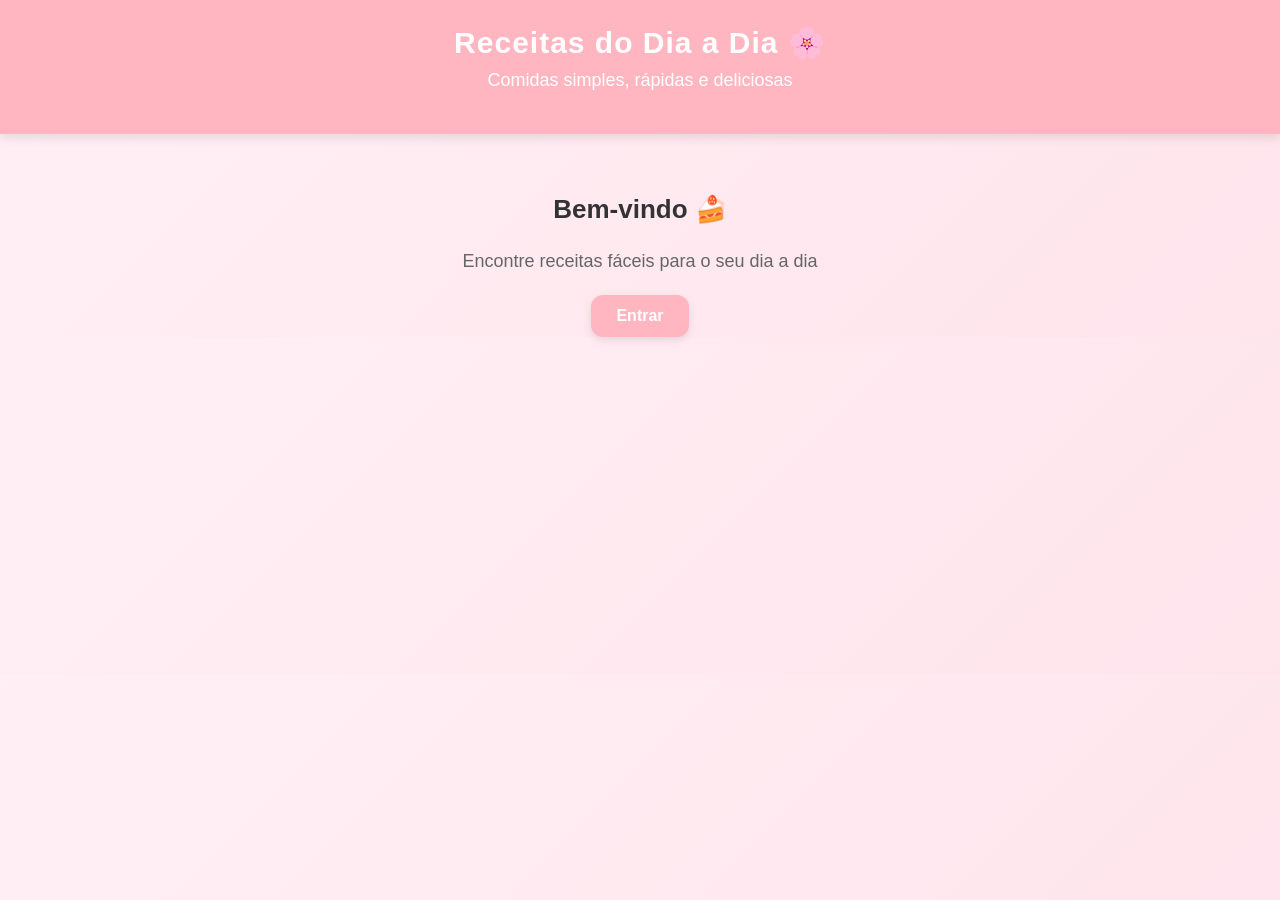
<file: index.html>
<!DOCTYPE html>
<html lang="pt-BR">

<head>
    <meta charset="UTF-8">
    <title>Receitas do Dia a Dia</title>
    <meta name="viewport" content="width=device-width, initial-scale=1.0">
  <link rel="stylesheet" href="inicio.css">

</head>

<body>

    <header class="header">
        <h1>Receitas do Dia a Dia 🌸</h1>
        <p>Comidas simples, rápidas e deliciosas</p>
    </header>

    <section class="hero">
        <h2>Bem-vindo 🍰</h2>
        <p>Encontre receitas fáceis para o seu dia a dia</p>

        <div class="botoes">
            <a href="home.html" class="btn">Entrar</a>

        </div>
    </section>
   
</body>

</html>
</file>
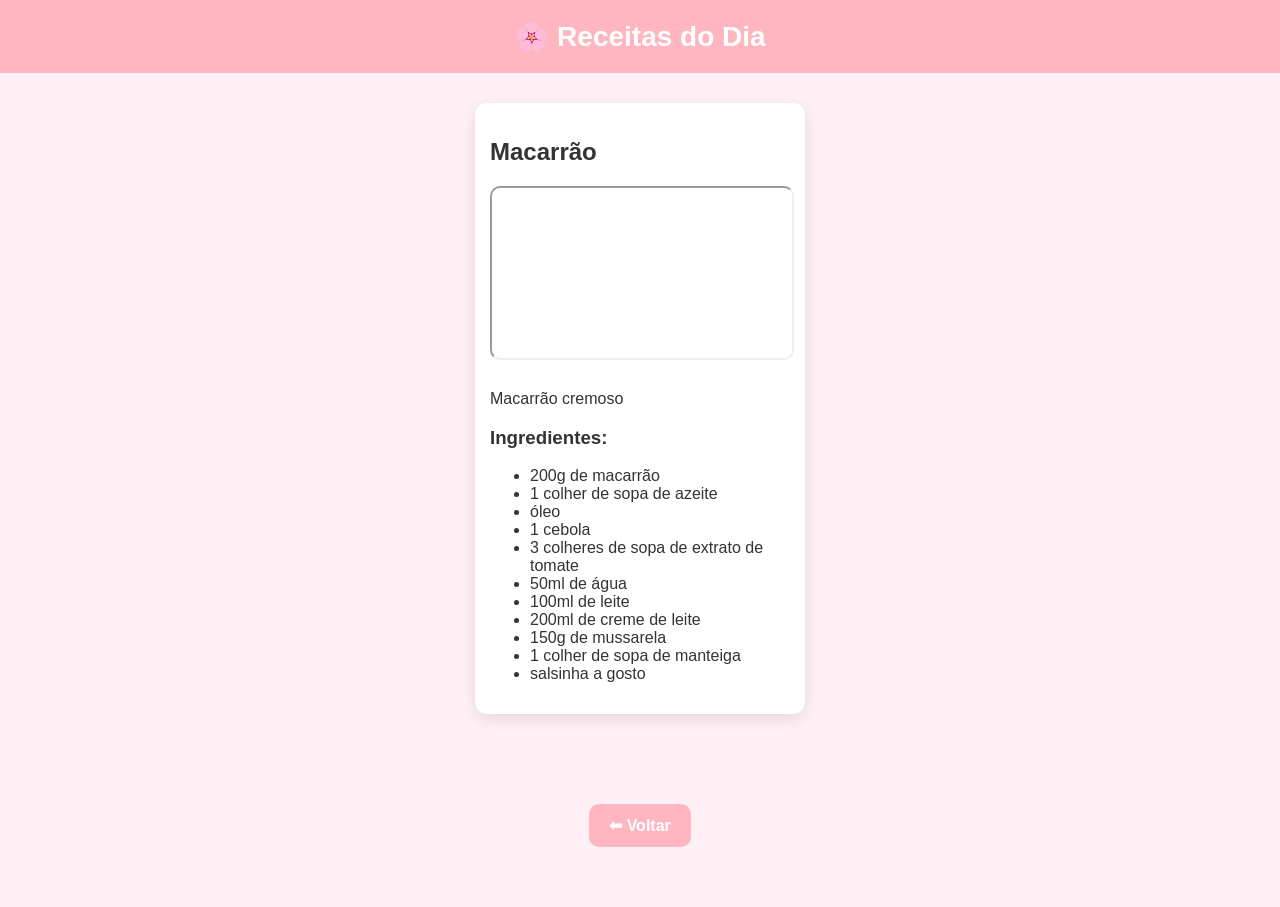
<file: comida.html>
<!DOCTYPE html>
<html lang="en">

<head>
    <meta charset="UTF-8">
    <meta name="viewport" content="width=device-width, initial-scale=1.0">
    <link rel="stylesheet" href="comida.css">
    <title>comida</title>
</head>

<body>


    <h1> 🌸 Receitas do Dia</h1>

    <div class="container">
        <!-- RECEITA 1 -->
        <div class="card">
            <h2>Macarrão</h2>

            <iframe src="https://www.youtube.com/embed/WvqbI5RLMQ4" allowfullscreen></iframe>

            <p>Macarrão cremoso</p>

            <h3>Ingredientes:</h3>
            <ul>
                <li>200g de macarrão</li>
                <li>1 colher de sopa de azeite</li>
                <li>óleo</li>
                <li>1 cebola</li>
                <li>3 colheres de sopa de extrato de tomate</li>
                <li>50ml de água</li>
                <li>100ml de leite</li>
                <li>200ml de creme de leite</li>
                <li>150g de mussarela</li>
                <li>1 colher de sopa de manteiga</li>
                <li>salsinha a gosto</li>


            </ul>
        </div>
    </div>
    <!-- 🔙 BOTÃO DE VOLTAR -->
    <div style="text-align:center; margin: 30px;">
        <a href="home.html" class="btn-voltar">⬅ Voltar </a>
    </div>

</body>

</html>
</file>
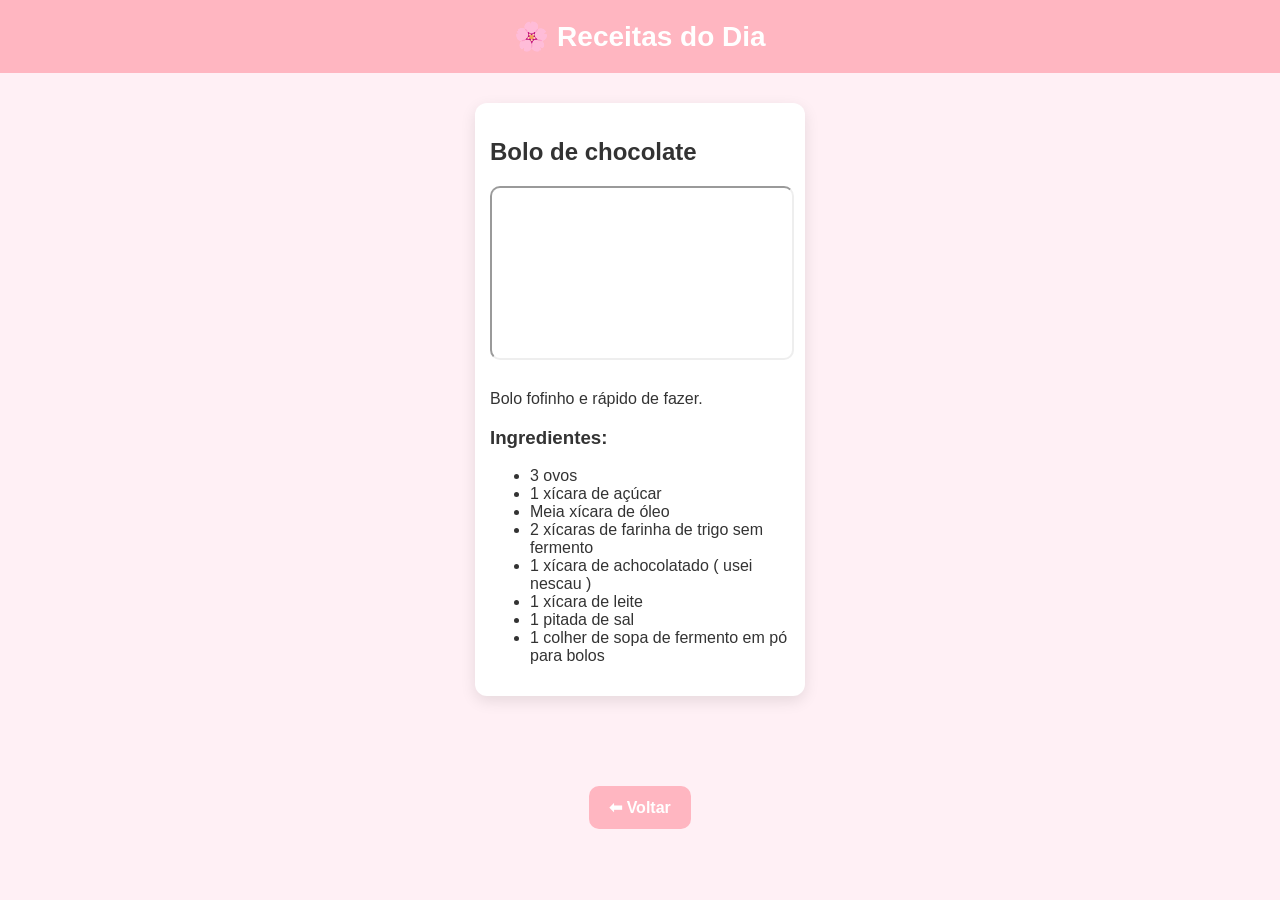
<file: Doce.html>
<!DOCTYPE html>
<html lang="en">

<head>
    <meta charset="UTF-8">
    <meta name="viewport" content="width=device-width, initial-scale=1.0">
    <link rel="stylesheet" href="Doce.css">
    <title>Doce</title>
</head>

<body>


    <h1> 🌸 Receitas do Dia</h1>

    <div class="container">
        <div class="card">
            <h2>Bolo de chocolate</h2>

            <iframe src="https://www.youtube.com/embed/jBIrssJu6os" allowfullscreen></iframe>

            <p>Bolo fofinho e rápido de fazer.</p>

            <h3>Ingredientes:</h3>
            <ul>
                <li>3 ovos </li>
                <li>1 xícara de açúcar </li>
                <li>Meia xícara de óleo </li>
                <li>2 xícaras de farinha de trigo sem fermento </li>
                <li>1 xícara de achocolatado ( usei nescau ) </li>
                <li>1 xícara de leite </li>
                <li>1 pitada de sal </li>
                <li>1 colher de sopa de fermento em pó para bolos </li>

            </ul>
        </div>
    </div>
    <!-- 🔙 BOTÃO DE VOLTAR -->
    <div style="text-align:center; margin: 30px;">
        <a href="home.html" class="btn-voltar">⬅ Voltar</a>
    </div>
</body>

</html>
</file>
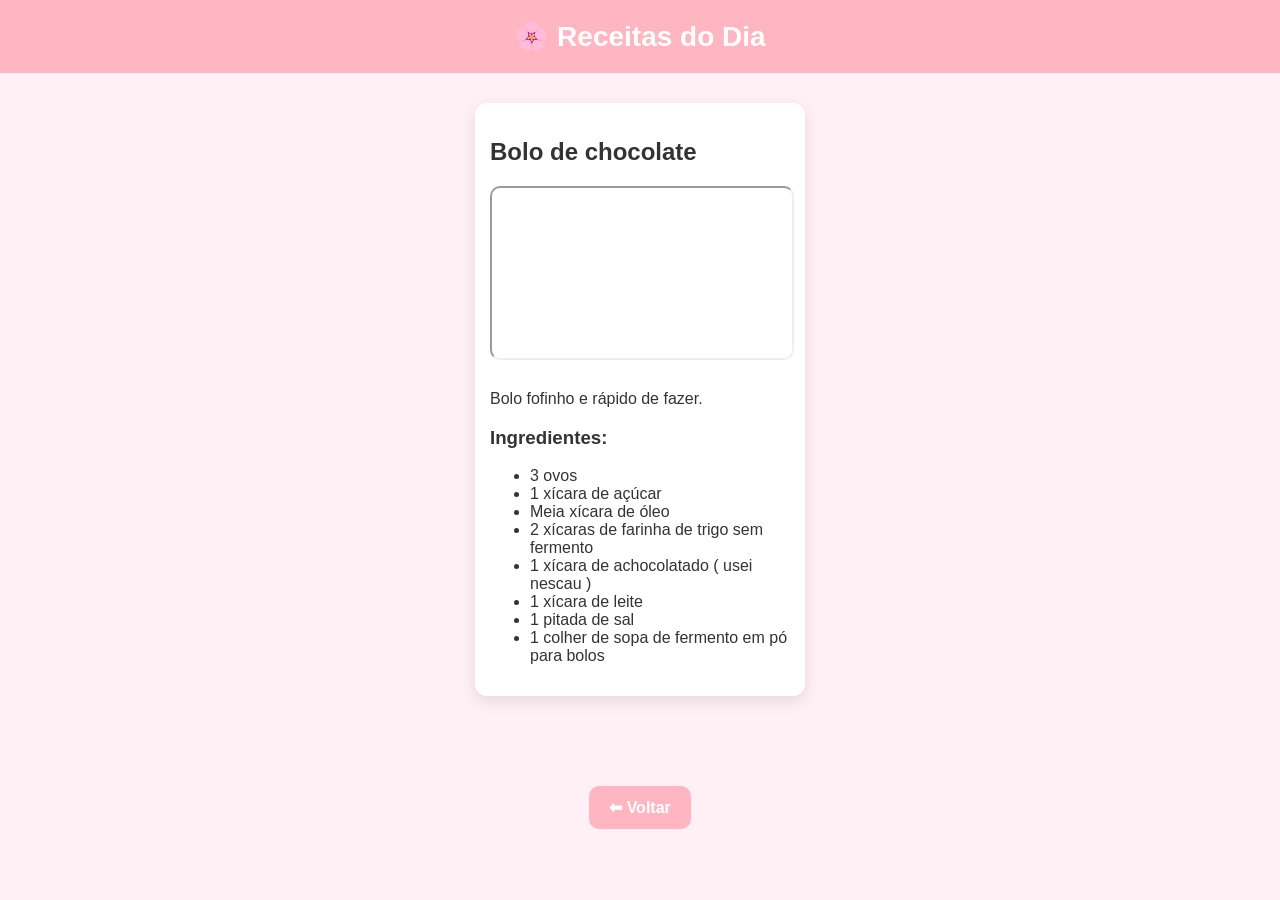
<file: Doses.html>
<!DOCTYPE html>
<html lang="en">

<head>
    <meta charset="UTF-8">
    <meta name="viewport" content="width=device-width, initial-scale=1.0">
    <link rel="stylesheet" href="Doses.css">
    <title>Doses</title>
</head>

<body>


    <h1> 🌸 Receitas do Dia</h1>

    <div class="container">
        <div class="card">
            <h2>Bolo de chocolate</h2>

            <iframe src="https://www.youtube.com/embed/jBIrssJu6os" allowfullscreen></iframe>

            <p>Bolo fofinho e rápido de fazer.</p>

            <h3>Ingredientes:</h3>
            <ul>
                <li>3 ovos </li>
                <li>1 xícara de açúcar </li>
                <li>Meia xícara de óleo </li>
                <li>2 xícaras de farinha de trigo sem fermento </li>
                <li>1 xícara de achocolatado ( usei nescau ) </li>
                <li>1 xícara de leite </li>
                <li>1 pitada de sal </li>
                <li>1 colher de sopa de fermento em pó para bolos </li>

            </ul>
        </div>
    </div>
    <!-- 🔙 BOTÃO DE VOLTAR -->
    <div style="text-align:center; margin: 30px;">
        <a href="home.html" class="btn-voltar">⬅ Voltar</a>
    </div>
</body>

</html>
</file>
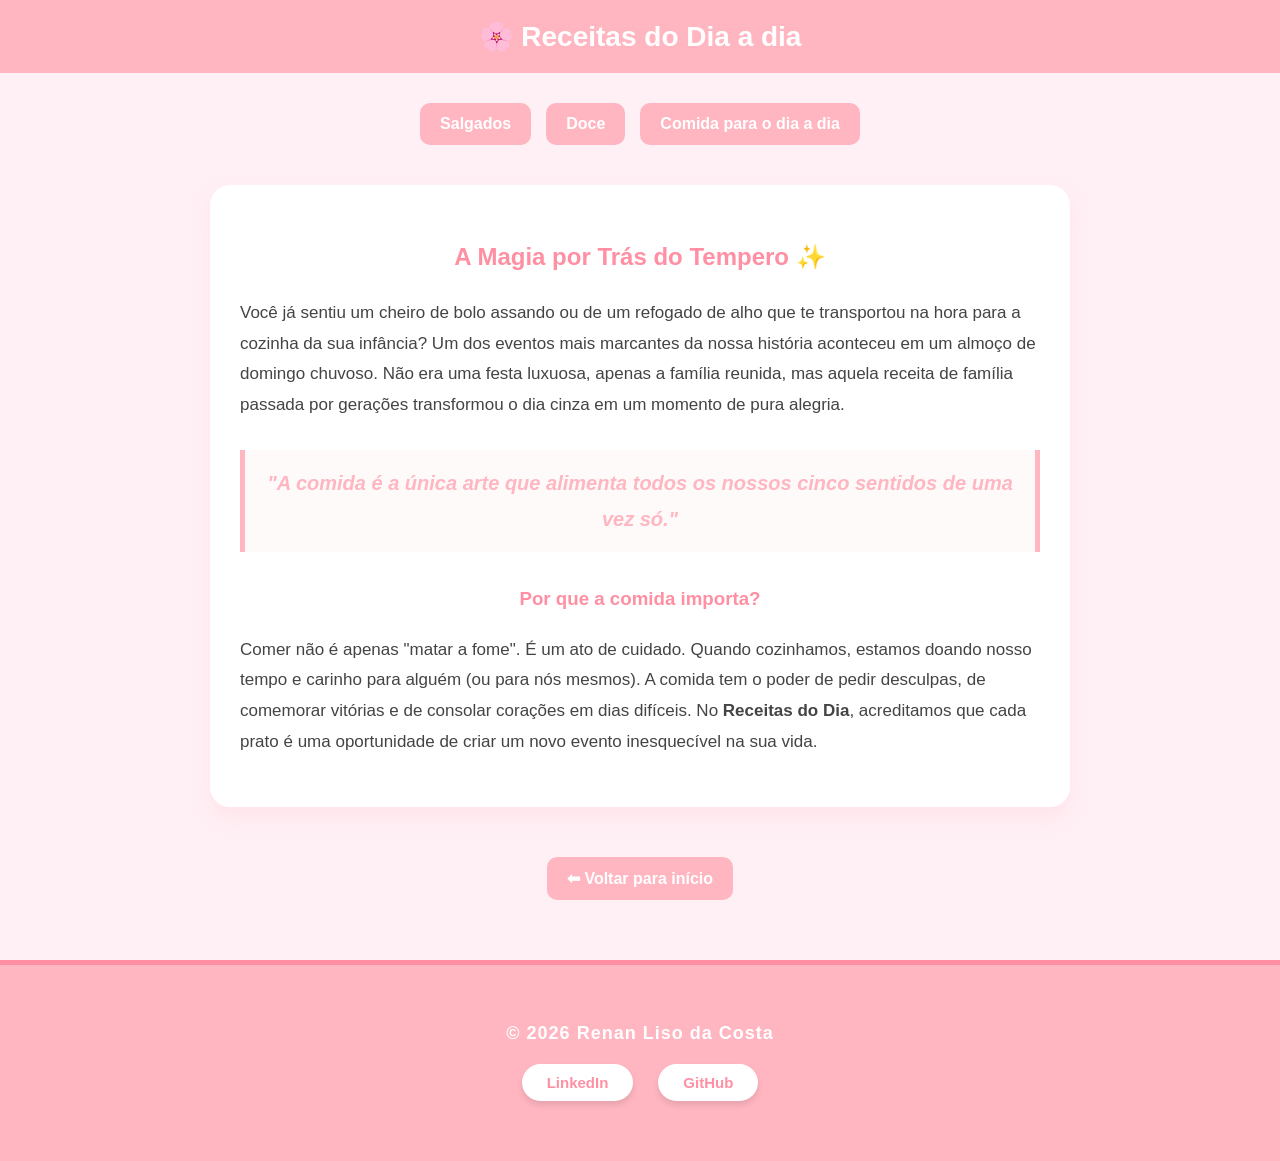
<file: home.html>
<!DOCTYPE html>
<html lang="pt-BR">

<head>
    <meta charset="UTF-8">
    <title>Receitas do Dia</title>
    <meta name="viewport" content="width=device-width, initial-scale=1.0">
    <link rel="stylesheet" href="home.css">
</head>

<body>

    <h1>🌸 Receitas do Dia a dia</h1>

    <!-- Agrupamos os links principais aqui -->
    <nav class="menu-principal">
        <a href="Salgados.html">Salgados</a>
        <a href="Doce.html">Doce</a>
        <a href="comida.html">Comida para o dia a dia</a>
    </nav>


    <section class="historia-comida">
        <h2>A Magia por Trás do Tempero ✨</h2>

        <p>
            Você já sentiu um cheiro de bolo assando ou de um refogado de alho que te transportou na hora para a cozinha da sua infância?
            Um dos eventos mais marcantes da nossa história aconteceu em um almoço de domingo chuvoso. Não era uma festa luxuosa,
            apenas a família reunida, mas aquela receita de família passada por gerações transformou o dia cinza em um momento de pura alegria.
        </p>

        <div class="destaque-texto">
            "A comida é a única arte que alimenta todos os nossos cinco sentidos de uma vez só."
        </div>

        <h3>Por que a comida importa?</h3>
        <p>
            Comer não é apenas "matar a fome". É um ato de cuidado. Quando cozinhamos, estamos doando nosso tempo e carinho para alguém
            (ou para nós mesmos). A comida tem o poder de pedir desculpas, de comemorar vitórias e de consolar corações em dias difíceis.
            No <strong>Receitas do Dia</strong>, acreditamos que cada prato é uma oportunidade de criar um novo evento inesquecível na sua vida.
        </p>
    </section>



    <!-- O botão de voltar fica separado embaixo -->
    <div class="container-voltar">
        <a href="index.html" class="btn-voltar">⬅ Voltar para início</a>
    </div>



    <!-- RODAPÉ AJUSTADO -->
    <footer>
        <div class="footer-content">
            <p class="copyright">&copy; 2026 Renan Liso da Costa</p>
            <div class="redes-sociais">
                <a href="https://www.linkedin.com/in/renan-liso-da-costa-686840359/" target="_blank" class="link-social">LinkedIn</a>
                <a href="https://github.com/renan200-html" target="_blank" class="link-social">GitHub</a>
            </div>

        </div>
    </footer>
</body>

</html>
</file>
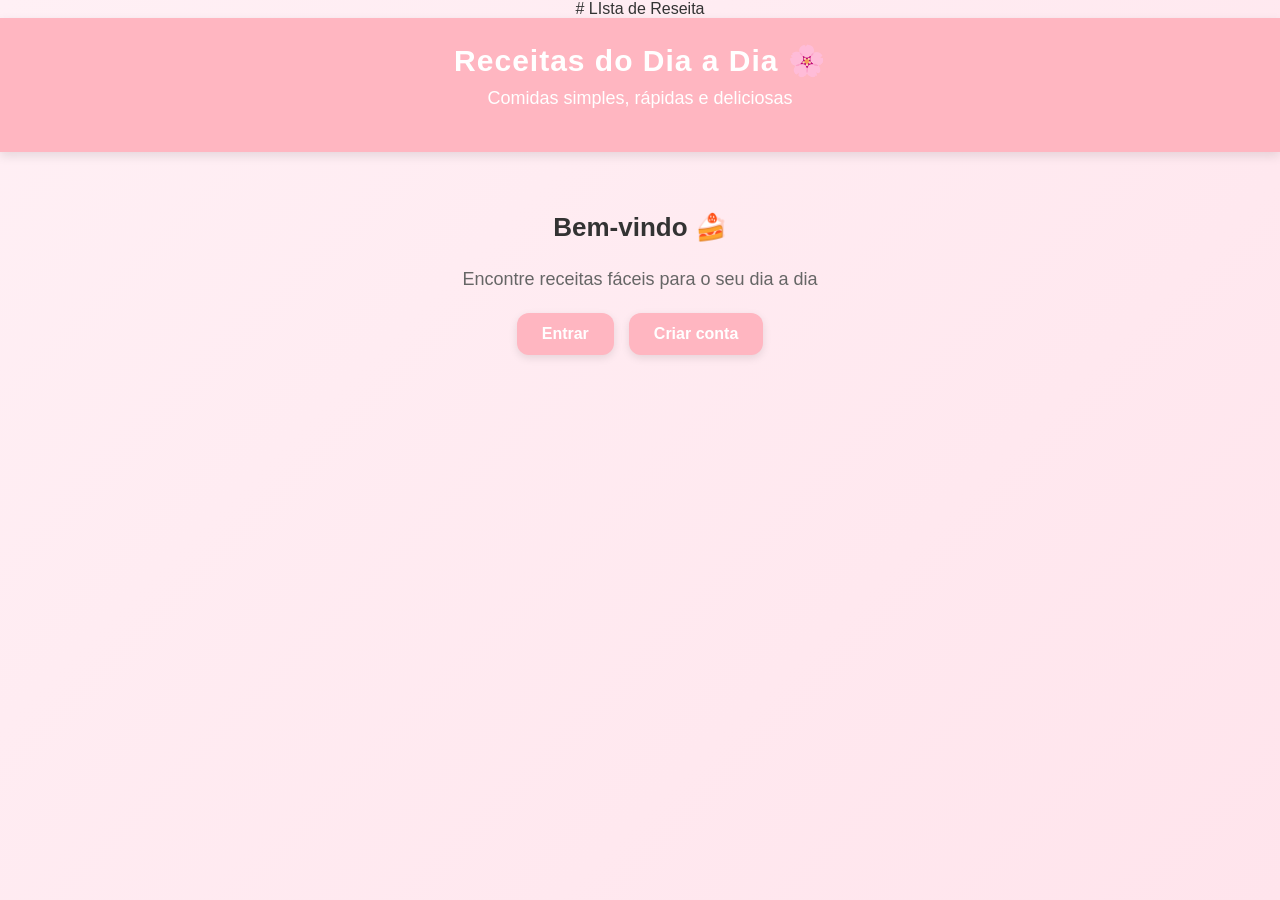
<file: inicio.html>
# LIsta de Reseita
<!DOCTYPE html>
<html lang="pt-BR">

<head>
    <meta charset="UTF-8">
    <title>Receitas do Dia a Dia</title>
    <meta name="viewport" content="width=device-width, initial-scale=1.0">
<link rel="stylesheet" href="inicio.css">

</head>

<body>

    <header class="header">
        <h1>Receitas do Dia a Dia 🌸</h1>
        <p>Comidas simples, rápidas e deliciosas</p>
    </header>

    <section class="hero">
        <h2>Bem-vindo 🍰</h2>
        <p>Encontre receitas fáceis para o seu dia a dia</p>

        <div class="botoes">
            <a href="login.html" class="btn">Entrar</a>
            <a href="cadastro.html" class="btn">Criar conta</a>
        </div>
    </section>
   
</body>

</html>
</file>
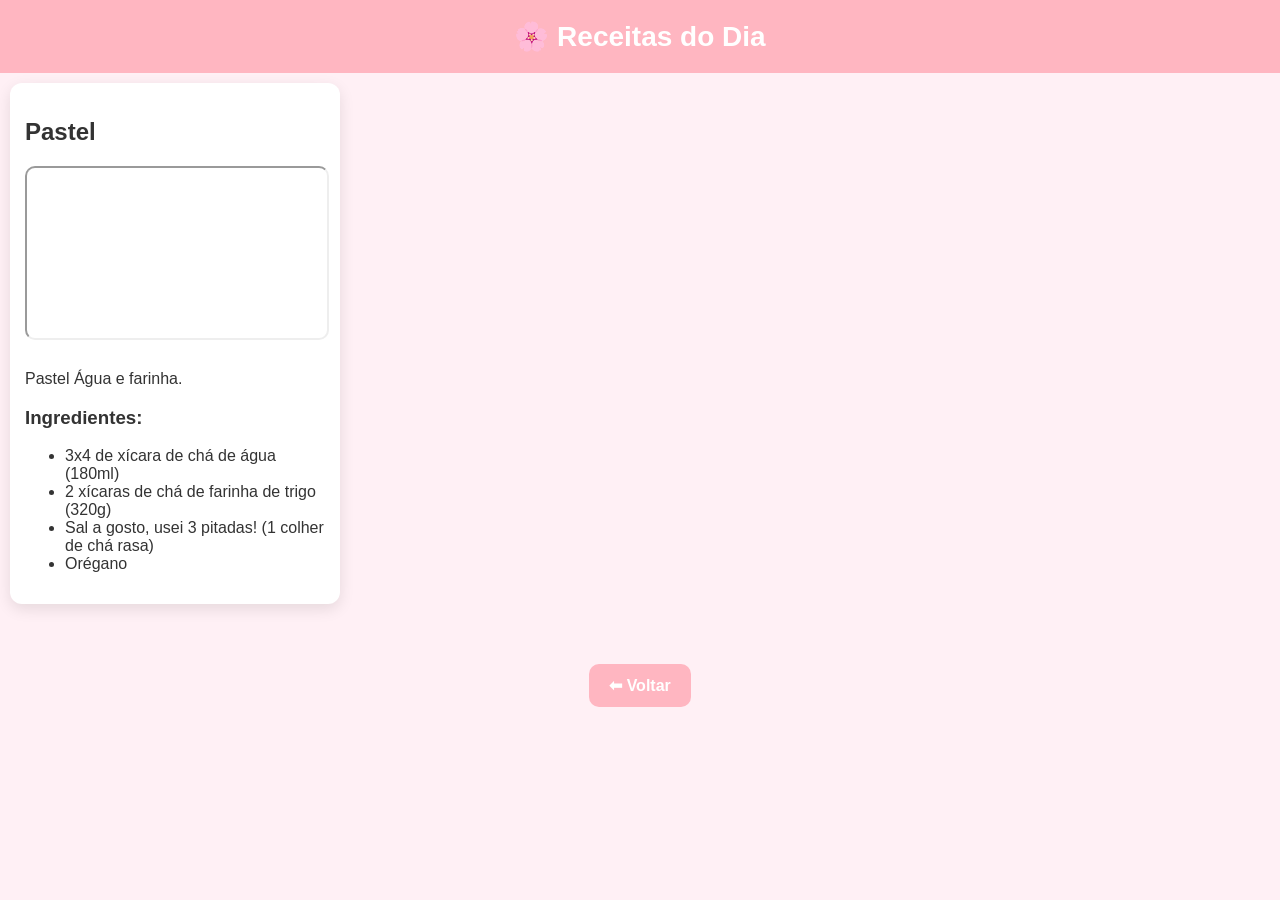
<file: Salgados.html>
<!DOCTYPE html>
<html lang="en">

<head>
    <meta charset="UTF-8">
    <meta name="viewport" content="width=device-width, initial-scale=1.0">
    <link rel="stylesheet" href="Salgado.css">
    <title>Salgado</title>
</head>

<body>

    <h1> 🌸 Receitas do Dia</h1>

    <div class="card">
        <h2>Pastel</h2>

        <iframe src="https://www.youtube.com/embed/xWmFvEwqu7k" allowfullscreen></iframe>

        <p>Pastel Água e farinha.</p>

        <h3>Ingredientes:</h3>
        <ul>
            <li>3x4 de xícara de chá de água (180ml)</li>
            <li>2 xícaras de chá de farinha de trigo (320g)</li>
            <li>Sal a gosto, usei 3 pitadas! (1 colher de chá rasa)</li>
            <li>Orégano</li>
        </ul>
    </div>

    </div>

    <!-- 🔙 BOTÃO DE VOLTAR -->
    <div style="text-align:center; margin: 30px;">
        <a href="home.html" class="btn-voltar">⬅ Voltar </a>
    </div>

</body>

</html>
</file>
<file: inicio.css>
body {
            font-family: Arial, sans-serif;
            margin: 0;
            text-align: center;

            background: linear-gradient(135deg, #fff0f5, #ffe4ec);
            color: #333;
        }

        /* HEADER */
        .header {
            background: #ffb6c1;
            color: white;
            padding: 25px;
            text-align: center;
            box-shadow: 0 4px 10px rgba(0, 0, 0, 0.1);
        }

        .header h1 {
            margin: 0;
            font-size: 30px;
            letter-spacing: 1px;
        }

        .header p {
            margin-top: 10px;
            font-size: 18px;
            color: white;
        }

        /* HERO */
        .hero {
            margin-top: 60px;
            text-align: center;
        }

        .hero h2 {
            font-size: 26px;
        }

        .hero p {
            color: #666;
            font-size: 18px;
            line-height: 1.6;
        }

        /* BOTÕES DO HERO */
        .botoes {
            margin-top: 20px;
            display: flex;
            justify-content: center;
            gap: 15px;
            flex-wrap: wrap;
        }

        .btn {
            padding: 12px 25px;
            background: #ffb6c1;
            color: white;
            text-decoration: none;
            border-radius: 12px;
            font-weight: bold;
            transition: 0.3s;
            box-shadow: 0 3px 8px rgba(0, 0, 0, 0.1);
        }

        .btn:hover {
            background: #ff8fa3;
            transform: scale(1.08);
        }

        /* INPUTS */
        input {
            width: 250px;
            padding: 12px;
            margin: 8px;

            border: 2px solid #ffb6c1;
            border-radius: 10px;

            outline: none;
            transition: 0.3s;
        }

        input:focus {
            border-color: #ff8fa3;
            box-shadow: 0 0 8px rgba(255, 143, 163, 0.6);
        }

        /* CARDS */
        .card {
            background: white;
            width: 300px;

            margin: 15px;
            padding: 15px;

            border-radius: 15px;
            box-shadow: 0 8px 20px rgba(0, 0, 0, 0.1);

            transition: 0.3s;
        }

        .card:hover {
            transform: translateY(-7px);
        }

        /* VÍDEO */
        iframe {
            width: 100%;
            height: 180px;

            border-radius: 12px;
        }

        /* CONTAINER */
        .container {
            display: flex;
            flex-wrap: wrap;
            justify-content: center;

            gap: 20px;
            padding: 20px;
        }

        /* RESPONSIVIDADE */
        @media (max-width: 900px) {
            .card {
                width: 45%;
            }
        }

        @media (max-width: 600px) {
            .header h1 {
                font-size: 22px;
            }

            .container {
                padding: 10px;
            }

            .card {
                width: 100%;
                margin: 5px 0;
            }

            iframe {
                height: 200px;
            }

            .btn {
                width: 90%;
                padding: 15px;
                font-size: 16px;
            }

            input {
                width: 90%;
            }
        }
</file>
<file: comida.css>
body {
  font-family: Arial;
  margin: 0;
  text-align: center;
  background: #fff0f5;
  color: #333;
}

/* ===== TÍTULO ===== */
h1 {
  background: #ffb6c1;
  color: white;
  padding: 20px;
  margin: 0;
  font-size: 28px;
  cursor: pointer; /* Faz o mouse virar a "mãozinha" ao passar por cima */
  transition: all 0.4s ease; /* Deixa a mudança de cor suave */
}

h1:hover {
  background: #ff8fa3; /* Escurece um pouco o rosa do fundo */
  color: #fff0f5; /* Muda levemente a cor do texto */
  letter-spacing: 2px; /* Dá um leve espaçamento nas letras ao passar o mouse */
  text-shadow: 2px 2px 5px rgba(0, 0, 0, 0.1); /* Adiciona uma sombra suave */
}
/* ===== BOTÕES (links) ===== */
a {
  display: inline-block;
  margin: 10px;
  padding: 12px 20px;
  background: #ffb6c1;
  color: white;
  text-decoration: none;
  border-radius: 10px;
  font-weight: bold;
  transition: 0.3s;
}

a:hover {
  background: #ff8fa3;
  transform: scale(1.05);
}

/* ===== INPUTS ===== */
input {
  width: 250px;
  padding: 12px;
  margin: 8px;
  border: 2px solid #ffb6c1;
  border-radius: 8px;
  outline: none;
}

input:focus {
  border-color: #ff8fa3;
  box-shadow: 0 0 5px #ffb6c1;
}

/* ===== CONTAINER ===== */
.container {
  display: flex;
  flex-wrap: wrap;
  justify-content: center;
  gap: 20px;
  padding: 20px;
}

/* ===== CARD ===== */
.card {
  background: white;
  width: 300px;
  padding: 15px;
  margin: 10px;
  border-radius: 12px;
  box-shadow: 0 5px 15px rgba(0, 0, 0, 0.1);
  text-align: left;
}

/* ===== VÍDEO ===== */
iframe {
  width: 100%;
  height: 170px;
  border-radius: 10px;
  margin-bottom: 10px;
}

/* ===== BOTÃO VOLTAR ===== */
.btn-voltar {
  display: inline-block;
  margin: 30px;
  padding: 12px 20px;
  background: #ffb6c1;
  color: white;
  text-decoration: none;
  border-radius: 10px;
  font-weight: bold;
  transition: 0.3s;
}

.btn-voltar:hover {
  background: #ff8fa3;
  transform: scale(1.05);
}

/* ========================= */
/* 📱 RESPONSIVIDADE */
/* ========================= */

/* Tablet */
@media (max-width: 900px) {
  .card {
    width: 45%;
  }
}

/* Celular */
@media (max-width: 600px) {
  h1 {
    font-size: 22px;
    padding: 15px;
  }

  .container {
    padding: 10px;
  }

  .card {
    width: 100%;
    margin: 5px 0;
  }

  iframe {
    height: 200px;
  }

  a,
  .btn-voltar {
    width: 90%;
    padding: 15px;
    font-size: 16px;
  }

  input {
    width: 90%;
  }
}
</file>
<file: Doce.css>
body {
  font-family: Arial;
  margin: 0;
  text-align: center;
  background: #fff0f5;
  color: #333;
}

/* ===== TÍTULO ===== */
h1 {
  background: #ffb6c1;
  color: white;
  padding: 20px;
  margin: 0;
  font-size: 28px;
  cursor: pointer; /* Faz o mouse virar a "mãozinha" ao passar por cima */
  transition: all 0.4s ease; /* Deixa a mudança de cor suave */
}
h1:hover {
  background: #ff8fa3; /* Escurece um pouco o rosa do fundo */
  color: #fff0f5; /* Muda levemente a cor do texto */
  letter-spacing: 2px; /* Dá um leve espaçamento nas letras ao passar o mouse */
  text-shadow: 2px 2px 5px rgba(0, 0, 0, 0.1); /* Adiciona uma sombra suave */
}

/* ===== BOTÕES (links) ===== */
a {
  display: inline-block;
  margin: 10px;
  padding: 12px 20px;
  background: #ffb6c1;
  color: white;
  text-decoration: none;
  border-radius: 10px;
  font-weight: bold;
  transition: 0.3s;
}

a:hover {
  background: #ff8fa3;
  transform: scale(1.05);
}

/* ===== INPUTS ===== */
input {
  width: 250px;
  padding: 12px;
  margin: 8px;
  border: 2px solid #ffb6c1;
  border-radius: 8px;
  outline: none;
}

input:focus {
  border-color: #ff8fa3;
  box-shadow: 0 0 5px #ffb6c1;
}

/* ===== CONTAINER ===== */
.container {
  display: flex;
  flex-wrap: wrap;
  justify-content: center;
  gap: 20px;
  padding: 20px;
}

/* ===== CARD ===== */
.card {
  background: white;
  width: 300px;
  padding: 15px;
  margin: 10px;
  border-radius: 12px;
  box-shadow: 0 5px 15px rgba(0, 0, 0, 0.1);
  text-align: left;
}

/* ===== VÍDEO ===== */
iframe {
  width: 100%;
  height: 170px;
  border-radius: 10px;
  margin-bottom: 10px;
}

/* ===== BOTÃO VOLTAR ===== */
.btn-voltar {
  display: inline-block;
  margin: 30px;
  padding: 12px 20px;
  background: #ffb6c1;
  color: white;
  text-decoration: none;
  border-radius: 10px;
  font-weight: bold;
  transition: 0.3s;
}

.btn-voltar:hover {
  background: #ff8fa3;
  transform: scale(1.05);
}

/* ========================= */
/* 📱 RESPONSIVIDADE */
/* ========================= */

/* Tablet */
@media (max-width: 900px) {
  .card {
    width: 45%;
  }
}

/* Celular */
@media (max-width: 600px) {
  h1 {
    font-size: 22px;
    padding: 15px;
  }

  .container {
    padding: 10px;
  }

  .card {
    width: 100%;
    margin: 5px 0;
  }

  iframe {
    height: 200px;
  }

  a,
  .btn-voltar {
    width: 90%;
    padding: 15px;
    font-size: 16px;
  }

  input {
    width: 90%;
  }
}
</file>
<file: Doses.css>
body {
  font-family: Arial;
  margin: 0;
  text-align: center;
  background: #fff0f5;
  color: #333;
}

/* ===== TÍTULO ===== */
h1 {
  background: #ffb6c1;
  color: white;
  padding: 20px;
  margin: 0;
  font-size: 28px;
  cursor: pointer; /* Faz o mouse virar a "mãozinha" ao passar por cima */
  transition: all 0.4s ease; /* Deixa a mudança de cor suave */
}
h1:hover {
  background: #ff8fa3; /* Escurece um pouco o rosa do fundo */
  color: #fff0f5; /* Muda levemente a cor do texto */
  letter-spacing: 2px; /* Dá um leve espaçamento nas letras ao passar o mouse */
  text-shadow: 2px 2px 5px rgba(0, 0, 0, 0.1); /* Adiciona uma sombra suave */
}

/* ===== BOTÕES (links) ===== */
a {
  display: inline-block;
  margin: 10px;
  padding: 12px 20px;
  background: #ffb6c1;
  color: white;
  text-decoration: none;
  border-radius: 10px;
  font-weight: bold;
  transition: 0.3s;
}

a:hover {
  background: #ff8fa3;
  transform: scale(1.05);
}

/* ===== INPUTS ===== */
input {
  width: 250px;
  padding: 12px;
  margin: 8px;
  border: 2px solid #ffb6c1;
  border-radius: 8px;
  outline: none;
}

input:focus {
  border-color: #ff8fa3;
  box-shadow: 0 0 5px #ffb6c1;
}

/* ===== CONTAINER ===== */
.container {
  display: flex;
  flex-wrap: wrap;
  justify-content: center;
  gap: 20px;
  padding: 20px;
}

/* ===== CARD ===== */
.card {
  background: white;
  width: 300px;
  padding: 15px;
  margin: 10px;
  border-radius: 12px;
  box-shadow: 0 5px 15px rgba(0, 0, 0, 0.1);
  text-align: left;
}

/* ===== VÍDEO ===== */
iframe {
  width: 100%;
  height: 170px;
  border-radius: 10px;
  margin-bottom: 10px;
}

/* ===== BOTÃO VOLTAR ===== */
.btn-voltar {
  display: inline-block;
  margin: 30px;
  padding: 12px 20px;
  background: #ffb6c1;
  color: white;
  text-decoration: none;
  border-radius: 10px;
  font-weight: bold;
  transition: 0.3s;
}

.btn-voltar:hover {
  background: #ff8fa3;
  transform: scale(1.05);
}

/* ========================= */
/* 📱 RESPONSIVIDADE */
/* ========================= */

/* Tablet */
@media (max-width: 900px) {
  .card {
    width: 45%;
  }
}

/* Celular */
@media (max-width: 600px) {
  h1 {
    font-size: 22px;
    padding: 15px;
  }

  .container {
    padding: 10px;
  }

  .card {
    width: 100%;
    margin: 5px 0;
  }

  iframe {
    height: 200px;
  }

  a,
  .btn-voltar {
    width: 90%;
    padding: 15px;
    font-size: 16px;
  }

  input {
    width: 90%;
  }
}
</file>
<file: home.css>
body {
  font-family: Arial, sans-serif;
  margin: 0;
  text-align: center;
  background: #fff0f5;
  color: #333;
}

h1 {
  background: #ffb6c1;
  color: white;
  padding: 20px;
  margin: 0;
  font-size: 28px;
  cursor: pointer; /* Faz o mouse virar a "mãozinha" ao passar por cima */
  transition: all 0.4s ease; /* Deixa a mudança de cor suave */
}

h1:hover {
  background: #ff8fa3; /* Escurece um pouco o rosa do fundo */
  color: #fff0f5; /* Muda levemente a cor do texto */
  letter-spacing: 2px; /* Dá um leve espaçamento nas letras ao passar o mouse */
  text-shadow: 2px 2px 5px rgba(0, 0, 0, 0.1); /* Adiciona uma sombra suave */
}

/* ===== NOVO: MENU LADO A LADO ===== */
.menu-principal {
  display: flex; /* Ativa o modo flexível */
  justify-content: center; /* Centraliza horizontalmente */
  flex-wrap: wrap; /* Se não couber na tela, ele pula linha (bom para celular) */
  gap: 15px; /* Espaço entre os botões */
  margin: 30px 10px;
}

/* ===== ESTILO DOS BOTÕES ===== */
a {
  display: inline-block;
  padding: 12px 20px;
  background: #ffb6c1;
  color: white;
  text-decoration: none;
  border-radius: 10px;
  font-weight: bold;
  transition: 0.3s;
}

a:hover {
  background: #ff8fa3;
  transform: scale(1.05);
}

.container-voltar {
  margin-top: 50px;
}

/* Botão de voltar com cor diferente se quiser destacar */
.btn-voltar {
  background: #ffb6c1;
}

/* Ajuste para celular */
@media (max-width: 600px) {
  .menu-principal {
    flex-direction: column; /* No celular bem pequeno, volta a ficar um sobre o outro */
    align-items: center;
  }

  a {
    width: 80%; /* Botões maiores no dedo no celular */
  }
}
/* ===== ESTILO DA HISTÓRIA MELHORADO ===== */
.historia-comida {
  max-width: 800px;
  margin: 40px auto;
  padding: 30px;
  background: white;
  border-radius: 20px;
  box-shadow: 0 10px 20px rgba(255, 182, 193, 0.2); /* Sombra rosada leve */
  line-height: 1.8;
  text-align: left; /* Texto alinhado à esquerda fica mais fácil de ler histórias */
}

.historia-comida h2,
.historia-comida h3 {
  color: #ff8fa3;
  text-align: center; /* Títulos continuam no centro */
}

.historia-comida p {
  font-size: 17px;
  color: #444;
  margin-bottom: 20px;
}

/* Frase em destaque */
.destaque-texto {
  font-style: italic;
  font-weight: bold;
  color: #ffb6c1;
  font-size: 20px;
  text-align: center;
  border-left: 5px solid #ffb6c1;
  border-right: 5px solid #ffb6c1;
  padding: 15px;
  margin: 30px 0;
  background: #fffafa;
}

/* Ajuste para telas pequenas */
@media (max-width: 600px) {
  .historia-comida {
    margin: 20px 15px;
    padding: 20px;
  }
  .destaque-texto {
    font-size: 18px;
  }
}
/* ===== ESTILO DO RODAPÉ (FOOTER) - VERSÃO BONITA ===== */
footer {
  margin-top: 60px;
  padding: 40px 20px;
  background: #ffb6c1; /* Rosa principal */
  color: white;
  border-top: 5px solid #ff8fa3; /* Uma linha um pouco mais escura para dar detalhe */
}

.footer-content {
  max-width: 800px;
  margin: 0 auto;
}

.copyright {
  font-size: 18px;
  font-weight: bold;
  margin-bottom: 20px;
  letter-spacing: 1px;
}

.redes-sociais {
  display: flex;
  justify-content: center;
  gap: 25px;
  margin-bottom: 20px;
}

/* Botões das redes sociais mais modernos */
.link-social {
  background: white;
  color: #ff8fa3;
  padding: 10px 25px;
  font-size: 15px;
  border-radius: 50px; /* Deixa os botões bem redondinhos nas pontas */
  box-shadow: 0 4px 6px rgba(0, 0, 0, 0.1);
  font-weight: bold;
  transition: 0.3s;
}

.link-social:hover {
  background: #ff4d6d;
  color: white;
  transform: translateY(-5px); /* Sobe um pouco mais que antes */
  box-shadow: 0 6px 12px rgba(0, 0, 0, 0.2);
}

.agradecimento {
  font-size: 14px;
  opacity: 0.9;
  margin-top: 20px;
  font-style: italic;
}

/* Ajuste para celular no rodapé */
@media (max-width: 600px) {
  .redes-sociais {
    flex-direction: column;
    align-items: center;
    gap: 10px;
  }

  .link-social {
    width: 150px;
  }
}
</file>
<file: Salgado.css>
body {
  font-family: Arial;
  margin: 0;
  text-align: center;
  background: #fff0f5;
  color: #333;
}

/* ===== TÍTULO ===== */
h1 {
  background: #ffb6c1;
  color: white;
  padding: 20px;
  margin: 0;
  font-size: 28px;
  cursor: pointer; /* Faz o mouse virar a "mãozinha" ao passar por cima */
  transition: all 0.4s ease; /* Deixa a mudança de cor suave */
}
h1:hover {
  background: #ff8fa3; /* Escurece um pouco o rosa do fundo */
  color: #fff0f5; /* Muda levemente a cor do texto */
  letter-spacing: 2px; /* Dá um leve espaçamento nas letras ao passar o mouse */
  text-shadow: 2px 2px 5px rgba(0, 0, 0, 0.1); /* Adiciona uma sombra suave */
}
/* ===== BOTÕES (links) ===== */
a {
  display: inline-block;
  margin: 10px;
  padding: 12px 20px;
  background: #ffb6c1;
  color: white;
  text-decoration: none;
  border-radius: 10px;
  font-weight: bold;
  transition: 0.3s;
}

a:hover {
  background: #ff8fa3;
  transform: scale(1.05);
}

/* ===== INPUTS ===== */
input {
  width: 250px;
  padding: 12px;
  margin: 8px;
  border: 2px solid #ffb6c1;
  border-radius: 8px;
  outline: none;
}

input:focus {
  border-color: #ff8fa3;
  box-shadow: 0 0 5px #ffb6c1;
}

/* ===== CONTAINER ===== */
.container {
  display: flex;
  flex-wrap: wrap;
  justify-content: center;
  gap: 20px;
  padding: 20px;
}

/* ===== CARD ===== */
.card {
  background: white;
  width: 300px;
  padding: 15px;
  margin: 10px;
  border-radius: 12px;
  box-shadow: 0 5px 15px rgba(0, 0, 0, 0.1);
  text-align: left;
}

/* ===== VÍDEO ===== */
iframe {
  width: 100%;
  height: 170px;
  border-radius: 10px;
  margin-bottom: 10px;
}

/* ===== BOTÃO VOLTAR ===== */
.btn-voltar {
  display: inline-block;
  margin: 30px;
  padding: 12px 20px;
  background: #ffb6c1;
  color: white;
  text-decoration: none;
  border-radius: 10px;
  font-weight: bold;
  transition: 0.3s;
}

.btn-voltar:hover {
  background: #ff8fa3;
  transform: scale(1.05);
}

/* ========================= */
/* 📱 RESPONSIVIDADE */
/* ========================= */

/* Tablet */
@media (max-width: 900px) {
  .card {
    width: 45%;
  }
}

/* Celular */
@media (max-width: 600px) {
  h1 {
    font-size: 22px;
    padding: 15px;
  }

  .container {
    padding: 10px;
  }

  .card {
    width: 100%;
    margin: 5px 0;
  }

  iframe {
    height: 200px;
  }

  a,
  .btn-voltar {
    width: 90%;
    padding: 15px;
    font-size: 16px;
  }

  input {
    width: 90%;
  }
}
</file>
